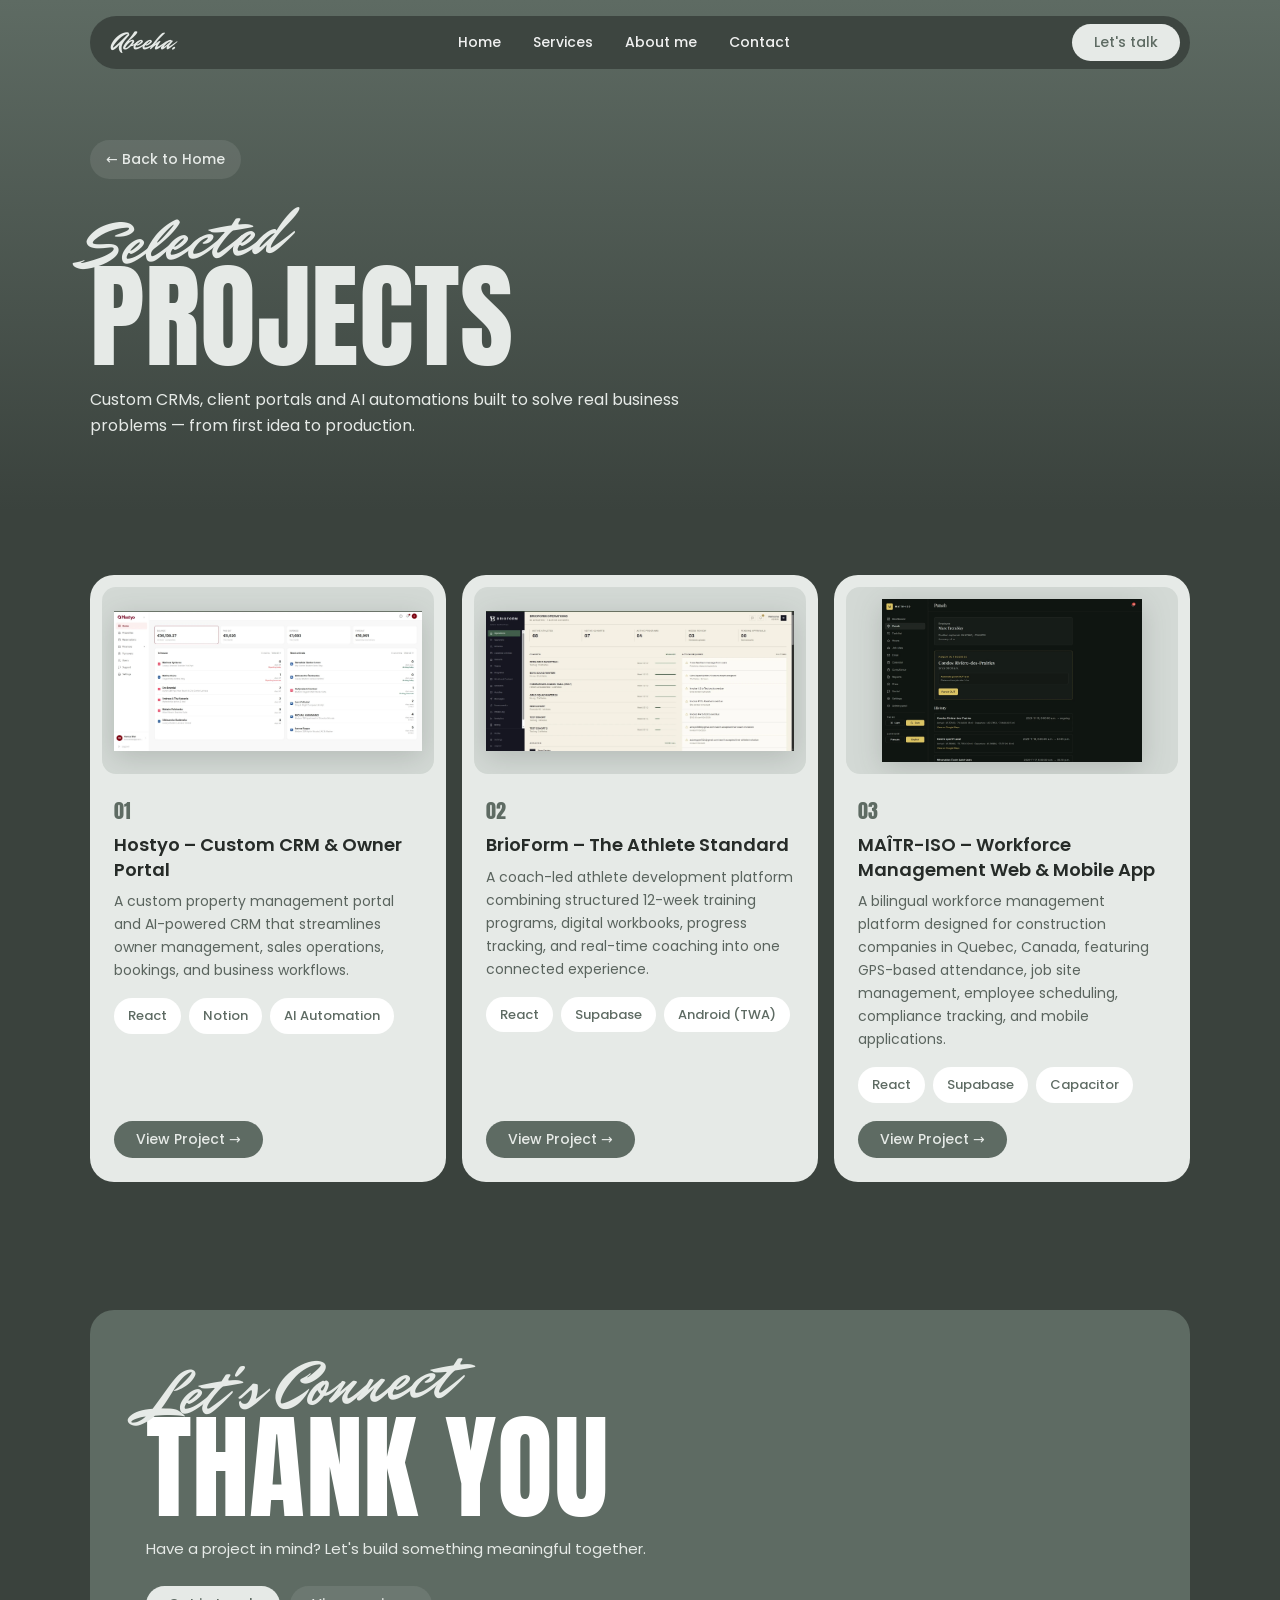
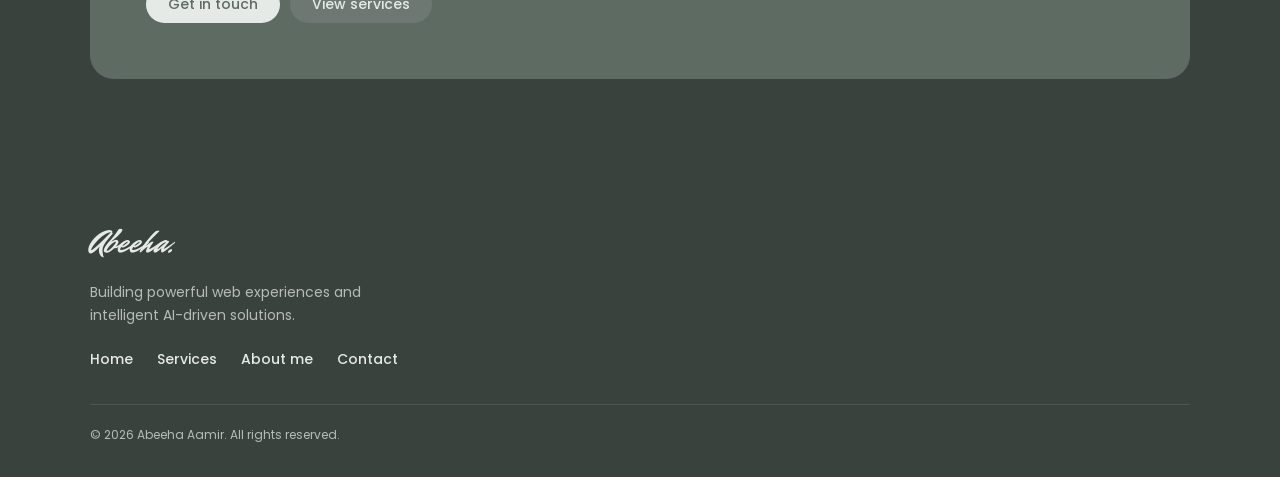
<file: projects/index.html>
<!doctype html>
<html lang="en">
<head>
  <meta charset="utf-8">
  <meta name="viewport" content="width=device-width, initial-scale=1">
  <title>Projects — Custom CRM, AI Automation &amp; Web Apps | Abeeha Aamir</title>
  <meta name="description" content="Selected projects by Abeeha Aamir, AI Automation and Full Stack Developer: custom CRMs, client portals and AI-powered business automation.">
  <meta name="author" content="Abeeha Aamir">
  <meta property="og:type" content="website">
  <meta property="og:title" content="Projects | Abeeha Aamir">
  <meta property="og:description" content="Custom CRMs, client portals and AI-powered business automation.">
  <meta property="og:image" content="../assets/images/projects/hostyo/hostyo-owner-portal-dashboard.png">
  <link rel="icon" href="../assets/images/favicon.png">
  <link rel="preconnect" href="https://fonts.googleapis.com">
  <link rel="preconnect" href="https://fonts.gstatic.com" crossorigin>
  <link rel="stylesheet" href="https://fonts.googleapis.com/css2?family=Anton&family=Mr+Dafoe&family=Poppins:wght@400;500;600&display=swap">
  <link rel="stylesheet" href="../assets/projects.css">
  <script>document.documentElement.classList.add("js");</script>
</head>
<body>
  <a class="sr-only" href="#main">Skip to content</a>

  <header class="site-nav">
    <div class="site-nav__bar">
      <a class="site-nav__logo" href="../index.html" aria-label="Abeeha Aamir — home">Abeeha.</a>
      <nav aria-label="Main">
        <ul class="site-nav__links">
          <li><a href="../index.html">Home</a></li>
          <li><a href="../services.html">Services</a></li>
          <li><a href="../about.html">About me</a></li>
          <li><a href="../contact.html">Contact</a></li>
        </ul>
      </nav>
      <a class="btn btn--light" href="../contact.html">Let's talk</a>
      <button class="site-nav__toggle" type="button" aria-expanded="false" aria-controls="mobile-menu" aria-label="Open menu">
        <svg viewBox="0 0 24 24" fill="none" stroke="currentColor" stroke-width="2" stroke-linecap="round" aria-hidden="true"><path d="M5 9h14M5 15h14"/></svg>
      </button>
    </div>
    <div class="site-nav__menu" id="mobile-menu">
      <ul>
        <li><a href="../index.html">Home</a></li>
        <li><a href="../services.html">Services</a></li>
        <li><a href="../about.html">About me</a></li>
        <li><a href="../contact.html">Contact</a></li>
      </ul>
    </div>
  </header>

  <main id="main">
    <section class="hero">
      <div class="container">
        <a class="back-link" href="../index.html">← Back to Home</a>
        <h1 class="display">
          <span class="display__script">Selected</span>
          <span class="display__main">Projects</span>
        </h1>
        <p class="hero__lead">Custom CRMs, client portals and AI automations built to solve real business problems — from first idea to production.</p>
      </div>
    </section>

    <section class="section section--tight" aria-label="Project list">
      <div class="container">
        <div class="projects-grid">
          <article class="project-card reveal">
            <div class="project-card__media">
              <img src="../assets/images/projects/hostyo/hostyo-owner-portal-dashboard.webp" width="1600" height="726"
                   alt="Hostyo Owner Portal dashboard with balance, payouts, expenses and upcoming guest arrivals">
            </div>
            <div class="project-card__body">
              <span class="project-card__num">01</span>
              <h2><a href="hostyo-custom-crm-owner-portal/">Hostyo – Custom CRM &amp; Owner Portal</a></h2>
              <p>A custom property management portal and AI-powered CRM that streamlines owner management, sales operations, bookings, and business workflows.</p>
              <ul class="chips" aria-label="Technologies">
                <li>React</li>
                <li>Notion</li>
                <li>AI Automation</li>
              </ul>
              <a class="btn btn--dark project-card__cta" href="hostyo-custom-crm-owner-portal/" aria-label="View project: Hostyo – Custom CRM &amp; Owner Portal">View Project →</a>
            </div>
          </article>

          <article class="project-card reveal">
            <div class="project-card__media">
              <img src="../assets/images/projects/brioform/brioform-admin-operations-dashboard.webp" width="1600" height="726"
                   alt="BrioForm admin operations dashboard with active athletes, cohorts and program progress">
            </div>
            <div class="project-card__body">
              <span class="project-card__num">02</span>
              <h2><a href="brioform-athlete-development-platform/">BrioForm – The Athlete Standard</a></h2>
              <p>A coach-led athlete development platform combining structured 12-week training programs, digital workbooks, progress tracking, and real-time coaching into one connected experience.</p>
              <ul class="chips" aria-label="Technologies">
                <li>React</li>
                <li>Supabase</li>
                <li>Android (TWA)</li>
              </ul>
              <a class="btn btn--dark project-card__cta" href="brioform-athlete-development-platform/" aria-label="View project: BrioForm – The Athlete Standard">View Project →</a>
            </div>
          </article>

          <article class="project-card reveal">
            <div class="project-card__media">
              <img src="../assets/images/projects/maitr-iso/maitr-iso-gps-punch-in.webp" width="1600" height="1000"
                   alt="MAÎTR-ISO GPS punch screen with an active punch at a construction job site">
            </div>
            <div class="project-card__body">
              <span class="project-card__num">03</span>
              <h2><a href="maitr-iso-workforce-management-app/">MAÎTR-ISO – Workforce Management Web &amp; Mobile App</a></h2>
              <p>A bilingual workforce management platform designed for construction companies in Quebec, Canada, featuring GPS-based attendance, job site management, employee scheduling, compliance tracking, and mobile applications.</p>
              <ul class="chips" aria-label="Technologies">
                <li>React</li>
                <li>Supabase</li>
                <li>Capacitor</li>
              </ul>
              <a class="btn btn--dark project-card__cta" href="maitr-iso-workforce-management-app/" aria-label="View project: MAÎTR-ISO – Workforce Management Web &amp; Mobile App">View Project →</a>
            </div>
          </article>
          <!-- To add a project: copy a card above and fill it in. -->
        </div>
      </div>
    </section>

    <section class="section section--tight">
      <div class="container">
        <div class="cta reveal">
          <h2 class="display">
            <span class="display__script">Let's Connect</span>
            <span class="display__main">Thank You</span>
          </h2>
          <p>Have a project in mind? Let's build something meaningful together.</p>
          <div class="cta__actions">
            <a class="btn btn--light" href="../contact.html">Get in touch</a>
            <a class="btn btn--ghost" href="../services.html">View services</a>
          </div>
        </div>
      </div>
    </section>
  </main>

  <footer class="site-footer">
    <div class="container">
      <a class="site-footer__logo" href="../index.html">Abeeha.</a>
      <p>Building powerful web experiences and intelligent AI-driven solutions.</p>
      <nav aria-label="Footer">
        <ul>
          <li><a href="../index.html">Home</a></li>
          <li><a href="../services.html">Services</a></li>
          <li><a href="../about.html">About me</a></li>
          <li><a href="../contact.html">Contact</a></li>
        </ul>
      </nav>
      <div class="site-footer__bottom">
        <span>© 2026 Abeeha Aamir. All rights reserved.</span>
      </div>
    </div>
  </footer>

  <button class="to-top" type="button" aria-label="Back to top">↑</button>
  <script src="../assets/projects.js"></script>
</body>
</html>
</file>
<file: assets/projects.css>
/*
 * Styles for the static project pages (/projects/ and case studies).
 * Mirrors the Framer template's look: ash-grey palette, Anton display
 * headings with a Mr Dafoe script accent, Poppins body text, pill nav.
 */
:root {
  --ash-900: #262b28;
  --ash-800: #2f3532;
  --ash-700: #3a423d;   /* page background */
  --ash-600: #5e6b63;   /* primary ash */
  --ash-500: #5a645e;   /* muted text on light cards: 5.0:1 on --ash-100 (WCAG AA) */
  --ash-300: #b2beb5;   /* ash grey */
  --ash-200: #cfd6d1;
  --ash-100: #e6eae7;   /* light card */
  --white: #ffffff;
  --text-on-dark: rgba(230, 234, 231, 0.72);
  --radius-lg: 24px;
  --radius-md: 14px;
  --container: 1100px;
  --font-body: "Poppins", system-ui, -apple-system, "Segoe UI", sans-serif;
  --font-display: "Anton", Impact, "Arial Narrow", sans-serif;
  --font-script: "Mr Dafoe", "Segoe Script", cursive;
}

*, *::before, *::after { box-sizing: border-box; }
html { scroll-behavior: smooth; -webkit-text-size-adjust: 100%; }
body {
  margin: 0;
  background: var(--ash-700);
  color: var(--ash-100);
  font-family: var(--font-body);
  font-size: 15px;
  line-height: 1.65;
  -webkit-font-smoothing: antialiased;
}
img { max-width: 100%; display: block; }
a { color: inherit; }
.container { width: min(var(--container), 100% - 32px); margin-inline: auto; }
.sr-only {
  position: absolute; width: 1px; height: 1px; padding: 0; margin: -1px;
  overflow: hidden; clip: rect(0 0 0 0); white-space: nowrap; border: 0;
}
:focus-visible { outline: 2px solid var(--ash-300); outline-offset: 3px; }

/* ---------- Navigation (pill, like the template) ---------- */
.site-nav {
  position: fixed; top: 16px; left: 0; right: 0; z-index: 50;
}
.site-nav__bar {
  width: min(var(--container), 100% - 32px); margin-inline: auto;
  display: flex; align-items: center; justify-content: space-between; gap: 16px;
  padding: 8px 10px 8px 22px;
  background: rgba(58, 66, 61, 0.9);
  backdrop-filter: blur(10px); -webkit-backdrop-filter: blur(10px);
  border-radius: 999px;
}
.site-nav__logo {
  font-family: var(--font-script); font-size: 26px; line-height: 1;
  color: var(--ash-100); text-decoration: none;
}
.site-nav__links { display: flex; gap: 32px; list-style: none; margin: 0; padding: 0; }
.site-nav__links a {
  font-weight: 500; font-size: 14px; color: var(--white); text-decoration: none;
  opacity: 0.92; transition: opacity 0.2s;
}
.site-nav__links a:hover, .site-nav__links a[aria-current="page"] { opacity: 1; text-decoration: underline; text-underline-offset: 6px; }
.btn {
  display: inline-flex; align-items: center; gap: 8px;
  padding: 10px 22px; border-radius: 999px; border: 0;
  font: 500 14px/1.2 var(--font-body); text-decoration: none; cursor: pointer;
  transition: transform 0.25s ease, background-color 0.25s ease, color 0.25s ease;
}
.btn:hover { transform: translateY(-2px); }
.btn--light { background: var(--ash-100); color: var(--ash-600); }
.btn--light:hover { background: var(--white); }
.btn--dark { background: var(--ash-600); color: var(--ash-100); }
.btn--dark:hover { background: var(--ash-700); }
.btn--ghost { background: rgba(230, 234, 231, 0.1); color: var(--ash-100); }
.btn--ghost:hover { background: rgba(230, 234, 231, 0.18); }
.site-nav__toggle {
  display: none; width: 40px; height: 40px; border-radius: 50%; border: 0;
  background: var(--ash-100); color: var(--ash-600); cursor: pointer;
  align-items: center; justify-content: center;
}
.site-nav__toggle svg { width: 18px; height: 18px; }
.site-nav__menu {
  display: none; width: min(var(--container), 100% - 32px); margin: 8px auto 0;
  background: rgba(58, 66, 61, 0.97); border-radius: var(--radius-lg); padding: 16px 22px;
}
.site-nav__menu ul { list-style: none; margin: 0; padding: 0; display: grid; gap: 4px; }
.site-nav__menu a { display: block; padding: 10px 0; color: var(--white); text-decoration: none; font-weight: 500; }
.site-nav.is-open .site-nav__menu { display: block; }

/* ---------- Display headings (script word over Anton caps) ---------- */
.display {
  margin: 0; font-weight: 400; line-height: 0.9; text-transform: uppercase;
  display: flex; flex-direction: column; align-items: flex-start;
}
.display__script {
  font-family: var(--font-script); text-transform: none;
  font-size: clamp(34px, 5vw, 64px); line-height: 1;
  margin-bottom: -0.22em; margin-left: -0.06em; position: relative; z-index: 1;
  transform: rotate(-4deg); transform-origin: left bottom;
}
.display__main {
  font-family: var(--font-display); letter-spacing: 0.005em;
  font-size: clamp(48px, 9vw, 120px);
}
.display--center { align-items: center; text-align: center; }
/* Titles with accented capitals (e.g. MAÎTR-ISO): keep the accent clear of the script word */
.display--roomy .display__script { margin-bottom: 0.02em; }
.display--roomy .display__main { line-height: 1.02; }
.display--on-light { color: var(--ash-600); }
.display--on-light .display__script { color: var(--ash-900); }

/* ---------- Hero ---------- */
.hero {
  background: linear-gradient(180deg, var(--ash-600) 0%, var(--ash-700) 100%);
  padding: 140px 0 72px;
}
.back-link {
  display: inline-flex; align-items: center; gap: 8px; margin-bottom: 36px;
  color: var(--ash-100); text-decoration: none; font-size: 14px; font-weight: 500;
  padding: 8px 16px; border-radius: 999px; background: rgba(230, 234, 231, 0.1);
  transition: background-color 0.2s;
}
.back-link:hover { background: rgba(230, 234, 231, 0.2); }
.breadcrumb { font-size: 13px; color: var(--ash-100); margin: 0 0 12px; }
.breadcrumb ol { list-style: none; padding: 0; margin: 0; display: flex; flex-wrap: wrap; gap: 6px; }
.breadcrumb li + li::before { content: "/"; margin-right: 6px; opacity: 0.6; }
.breadcrumb a { text-decoration: none; }
.breadcrumb a:hover { text-decoration: underline; }
.hero__subtitle {
  font: 600 clamp(18px, 2.2vw, 26px)/1.3 var(--font-body);
  color: var(--white); margin: 18px 0 0; text-transform: none;
}
.hero__lead { max-width: 640px; color: var(--ash-100); font-size: 16px; margin: 18px 0 0; } /* hero gradient starts at --ash-600 */
.hero__actions { display: flex; flex-wrap: wrap; gap: 10px; margin-top: 28px; }

.facts {
  display: grid; grid-template-columns: repeat(5, 1fr); gap: 12px;
  margin: 48px 0 0; padding: 0;
}
.facts div { background: rgba(230, 234, 231, 0.08); border-radius: var(--radius-md); padding: 16px 18px; }
.facts dt { font-size: 11px; letter-spacing: 0.12em; text-transform: uppercase; color: var(--ash-100); opacity: 1; } /* AA on the lightest hero gradient stop */
.facts dd { margin: 4px 0 0; font-weight: 600; color: var(--white); font-size: 14px; line-height: 1.4; }

.hero__shot {
  margin: 40px 0 0; border-radius: var(--radius-lg); overflow: hidden;
  background: var(--ash-100); padding: 12px;
  box-shadow: 0 30px 80px rgba(0, 0, 0, 0.25);
}
.hero__shot img { border-radius: var(--radius-md); width: 100%; height: auto; }

/* ---------- Sections ---------- */
.section { padding: 96px 0; }
.section--tight { padding: 64px 0; }
.card {
  background: var(--ash-100); color: var(--ash-900);
  border-radius: var(--radius-lg); padding: clamp(24px, 4vw, 48px);
}
.section-head { display: grid; grid-template-columns: 1fr 1fr; gap: 32px; align-items: end; margin-bottom: 40px; }
.section-head p { margin: 0; color: var(--text-on-dark); max-width: 460px; }
.card .section-head p { color: var(--ash-500); }

.eyebrow-num {
  font-family: var(--font-display); font-size: 22px; color: var(--ash-300);
  letter-spacing: 0.02em; margin: 0 0 6px;
}
.card .eyebrow-num { color: var(--ash-600); }

/* ---------- Gallery ---------- */
.gallery { display: grid; grid-template-columns: repeat(2, 1fr); gap: 16px; }
.gallery__group-title {
  grid-column: 1 / -1; margin: 18px 0 0; font-size: 13px; letter-spacing: 0.14em;
  text-transform: uppercase; color: var(--ash-500); font-weight: 600;
}
.gallery__group-title:first-child { margin-top: 0; }
.shot { margin: 0; }
.shot__btn {
  display: block; width: 100%; padding: 8px; border: 0; cursor: zoom-in;
  background: var(--white); border-radius: var(--radius-md);
  box-shadow: 0 1px 0 rgba(38, 43, 40, 0.06);
  transition: transform 0.3s ease, box-shadow 0.3s ease;
}
.shot__btn:hover { transform: translateY(-4px); box-shadow: 0 18px 40px rgba(38, 43, 40, 0.18); }
.shot__btn img { width: 100%; height: auto; border-radius: 8px; aspect-ratio: 1600 / 726; object-fit: contain; background: var(--white); }
.shot figcaption { padding: 12px 4px 0; font-size: 13px; color: var(--ash-500); }
.shot figcaption strong { display: block; color: var(--ash-900); font-size: 14px; font-weight: 600; }

/* ---------- Story blocks (Challenge / Built / CRM) ---------- */
.story { display: grid; grid-template-columns: 0.9fr 1.1fr; gap: clamp(24px, 5vw, 72px); }
.story + .story { margin-top: 72px; padding-top: 72px; border-top: 1px solid rgba(230, 234, 231, 0.12); }
.story h2 {
  font-family: var(--font-display); font-weight: 400; text-transform: uppercase;
  font-size: clamp(36px, 5vw, 60px); line-height: 0.95; margin: 0; color: var(--white);
}
.story__body p { margin: 0 0 16px; color: var(--text-on-dark); font-size: 16px; }
.story__body h3 { font-size: 15px; font-weight: 600; color: var(--white); margin: 24px 0 12px; }
.features { list-style: none; margin: 0; padding: 0; display: grid; gap: 10px; }
.features li {
  position: relative; padding: 12px 16px 12px 44px;
  background: rgba(230, 234, 231, 0.06); border-radius: 12px;
  color: var(--ash-100); font-size: 14px;
}
.features li::before {
  content: ""; position: absolute; left: 16px; top: 50%; width: 16px; height: 16px; margin-top: -8px;
  border-radius: 50%; background: var(--ash-300)
    url("data:image/svg+xml,%3Csvg xmlns='http://www.w3.org/2000/svg' viewBox='0 0 16 16'%3E%3Cpath d='M4.5 8.2l2.2 2.2 4.8-4.8' fill='none' stroke='%233a423d' stroke-width='1.8' stroke-linecap='round' stroke-linejoin='round'/%3E%3C/svg%3E") center/12px no-repeat;
}
.features--two { grid-template-columns: 1fr 1fr; }

/* ---------- User roles (3 columns) ---------- */
.roles { display: grid; grid-template-columns: repeat(3, 1fr); gap: 12px; margin-top: 8px; }
.role { background: rgba(230, 234, 231, 0.06); border-radius: var(--radius-md); padding: 22px; }
.role h3 { margin: 0 0 4px; font-size: 17px; font-weight: 600; color: var(--white); }
.role__tag { display: block; font-size: 12px; letter-spacing: 0.12em; text-transform: uppercase; color: var(--ash-300); margin-bottom: 14px; }
.role .features li { padding: 10px 12px 10px 38px; font-size: 13.5px; }
.role .features li::before { left: 12px; }

/* ---------- Feature groups (inside a light card) ---------- */
.feature-groups { display: grid; grid-template-columns: repeat(2, 1fr); gap: 12px; }
.feature-group { background: var(--white); border-radius: var(--radius-md); padding: 22px 24px; }
.feature-group h3 { margin: 0 0 12px; font-size: 16px; font-weight: 600; color: var(--ash-900); display: flex; gap: 10px; align-items: baseline; }
.feature-group h3 span { font-family: var(--font-display); font-weight: 400; font-size: 18px; color: var(--ash-600); }
.feature-group ul { margin: 0; padding: 0; list-style: none; display: grid; gap: 6px; }
.feature-group li { position: relative; padding-left: 18px; font-size: 14px; color: var(--ash-500); }
.feature-group li::before { content: ""; position: absolute; left: 2px; top: 0.65em; width: 6px; height: 6px; border-radius: 50%; background: var(--ash-600); }

.stack--four { grid-template-columns: repeat(2, 1fr); }
.stack--three { grid-template-columns: repeat(3, 1fr); }
.roles--four { grid-template-columns: repeat(4, 1fr); }
.feature-groups--three { grid-template-columns: repeat(3, 1fr); }
/* Galleries of 1600×1000 app screenshots */
.gallery--16x10 .shot__btn img { aspect-ratio: 16 / 10; object-position: center; }
.next-project { display: inline-flex; }

/* ---------- Results ---------- */
.stats { display: grid; grid-template-columns: repeat(4, 1fr); gap: 12px; margin: 0; }
.stat { background: var(--white); border-radius: var(--radius-md); padding: 22px; }
.stat dd { margin: 0; font-family: var(--font-display); font-size: clamp(40px, 5vw, 56px); line-height: 1; color: var(--ash-600); }
.stat dt { margin-top: 10px; font-size: 14px; font-weight: 600; color: var(--ash-900); }
.stat { display: flex; flex-direction: column-reverse; justify-content: flex-end; }
.results-intro { color: var(--ash-500); max-width: 620px; margin: 0 0 32px; font-size: 16px; }

.benefits { display: grid; grid-template-columns: repeat(4, 1fr); gap: 12px; }
.benefit { background: rgba(230, 234, 231, 0.06); border-radius: var(--radius-md); padding: 22px; }
.benefit__num { font-family: var(--font-display); font-size: 20px; color: var(--ash-300); }
.benefit h3 { margin: 10px 0 8px; font-size: 16px; font-weight: 600; color: var(--white); }
.benefit p { margin: 0; font-size: 14px; color: var(--text-on-dark); }

/* ---------- Tech stack ---------- */
.stack { display: grid; grid-template-columns: 1fr 1fr; gap: 16px; }
.stack__col { background: var(--white); border-radius: var(--radius-md); padding: 24px; }
.stack__col h3 { margin: 0 0 14px; font-size: 16px; font-weight: 600; color: var(--ash-900); }
.chips { list-style: none; margin: 0; padding: 0; display: flex; flex-wrap: wrap; gap: 8px; }
.chips li {
  padding: 7px 14px; border-radius: 999px; font-size: 13px; font-weight: 500;
  background: var(--ash-100); color: var(--ash-600);
}
.chips--dark li { background: rgba(230, 234, 231, 0.1); color: var(--ash-100); }

/* ---------- Projects listing ---------- */
.projects-grid { display: grid; grid-template-columns: repeat(3, 1fr); gap: 16px; }
.project-card {
  background: var(--ash-100); color: var(--ash-900); border-radius: var(--radius-lg);
  padding: 12px; display: flex; flex-direction: column;
  transition: transform 0.3s ease, box-shadow 0.3s ease;
}
.project-card:not(.project-card--soon):hover { transform: translateY(-6px); box-shadow: 0 24px 60px rgba(0, 0, 0, 0.25); }
/* 16:9 landscape frame; the whole screenshot sits centred inside it
   (object-fit: contain) on a soft ash panel instead of white bars. */
.project-card__media {
  border-radius: var(--radius-md); overflow: hidden; aspect-ratio: 16 / 9;
  background: #d3d9d5; padding: 12px; display: flex; align-items: center; justify-content: center;
}
.project-card__media img {
  display: block; width: 100%; height: 100%; object-fit: contain; object-position: center;
  border-radius: 6px; filter: drop-shadow(0 6px 14px rgba(38, 43, 40, 0.18));
}
.project-card__body { padding: 20px 12px 12px; display: flex; flex-direction: column; flex: 1; }
.project-card__num { font-family: var(--font-display); font-size: 20px; color: var(--ash-600); }
.project-card h2 { font-size: 18px; font-weight: 600; margin: 6px 0 8px; line-height: 1.35; }
.project-card h2 a { text-decoration: none; }
.project-card h2 a::after { content: ""; position: absolute; inset: 0; } /* whole card clickable */
.project-card { position: relative; }
.project-card p { margin: 0 0 16px; font-size: 14px; color: var(--ash-500); }
.project-card .chips { margin-bottom: 18px; }
.project-card .chips li { background: var(--white); }
.project-card__cta { margin-top: auto; align-self: flex-start; position: relative; z-index: 1; }
.project-card--soon { background: rgba(230, 234, 231, 0.06); color: var(--ash-100); }
.project-card--soon .project-card__media {
  background: repeating-linear-gradient(135deg, rgba(230, 234, 231, 0.05) 0 12px, rgba(230, 234, 231, 0.09) 12px 24px);
  display: grid; place-items: center;
}
.project-card--soon .project-card__media span { font-family: var(--font-script); font-size: 40px; color: var(--ash-300); }
.project-card--soon .project-card__num { color: var(--ash-300); }
.project-card--soon p { color: var(--text-on-dark); }

/* ---------- CTA + footer ---------- */
.cta { background: var(--ash-600); border-radius: var(--radius-lg); padding: clamp(28px, 5vw, 56px); }
.cta p { color: var(--ash-100); margin: 18px 0 24px; max-width: 520px; } /* 4.6:1 on --ash-600 */
.cta .display__main { color: var(--white); }
.cta__actions { display: flex; flex-wrap: wrap; gap: 10px; }
.site-footer { padding: 72px 0 32px; }
.site-footer__logo { font-family: var(--font-script); font-size: 34px; color: var(--ash-100); text-decoration: none; }
.site-footer p { color: var(--text-on-dark); max-width: 300px; font-size: 14px; margin: 10px 0 20px; }
.site-footer nav ul { list-style: none; display: flex; gap: 24px; padding: 0; margin: 0 0 32px; }
.site-footer nav a { text-decoration: none; font-size: 14px; font-weight: 500; }
.site-footer nav a:hover { text-decoration: underline; }
.site-footer__bottom {
  border-top: 1px solid rgba(230, 234, 231, 0.12); padding-top: 20px;
  display: flex; justify-content: space-between; gap: 12px; font-size: 12px; color: var(--text-on-dark);
}

.to-top {
  position: fixed; right: 24px; bottom: 24px; z-index: 40;
  width: 52px; height: 52px; border-radius: 50%; border: 0; cursor: pointer;
  background: var(--ash-100); color: var(--ash-600);
  display: grid; place-items: center; font-size: 22px;
  box-shadow: 0 8px 24px rgba(0, 0, 0, 0.2);
  opacity: 0; pointer-events: none; transform: translateY(12px);
  transition: opacity 0.3s, transform 0.3s;
}
.to-top.is-visible { opacity: 1; pointer-events: auto; transform: none; }

/* ---------- Lightbox ---------- */
.lightbox {
  border: 0; padding: 0; background: transparent; max-width: min(1400px, 96vw); width: 100%;
}
.lightbox::backdrop { background: rgba(20, 23, 21, 0.88); }
.lightbox img { width: 100%; height: auto; border-radius: var(--radius-md); }
.lightbox p { color: var(--ash-100); text-align: center; margin: 12px 0 0; font-size: 14px; }
.lightbox__close {
  position: absolute; top: 10px; right: 10px; width: 40px; height: 40px; border-radius: 50%;
  border: 0; background: var(--ash-100); color: var(--ash-700); font-size: 20px; cursor: pointer;
}

/* ---------- Reveal animation (like the template's fade-up) ---------- */
.js .reveal { opacity: 0; transform: translateY(24px); transition: opacity 0.7s ease, transform 0.7s cubic-bezier(.2,.7,.2,1); }
.js .reveal.is-in { opacity: 1; transform: none; }
@media (prefers-reduced-motion: reduce) {
  html { scroll-behavior: auto; }
  .js .reveal { opacity: 1; transform: none; transition: none; }
  .btn, .shot__btn, .project-card { transition: none; }
}

/* ---------- Responsive (template breakpoints: 1200 / 810) ---------- */
@media (max-width: 1199.98px) {
  .facts { grid-template-columns: repeat(3, 1fr); }
  .benefits { grid-template-columns: repeat(2, 1fr); }
  .projects-grid { grid-template-columns: repeat(2, 1fr); }
  .roles { grid-template-columns: 1fr; }
  .roles--four, .feature-groups--three, .stack--three { grid-template-columns: repeat(2, 1fr); }
}
@media (max-width: 809.98px) {
  body { font-size: 14px; }
  .site-nav__links, .site-nav__bar > .btn { display: none; }
  .site-nav__toggle { display: inline-flex; }
  .hero { padding-top: 112px; }
  .facts { grid-template-columns: 1fr 1fr; }
  .section { padding: 64px 0; }
  .section-head, .story, .stack { grid-template-columns: 1fr; }
  .section-head { gap: 16px; }
  .gallery, .features--two, .projects-grid, .benefits, .feature-groups, .stack--four,
  .roles--four, .feature-groups--three, .stack--three { grid-template-columns: 1fr; }
  .stats { grid-template-columns: 1fr 1fr; }
  .stat { padding: 18px 16px; }
  .stat dd { font-size: 34px; white-space: nowrap; }
  .hero__shot { padding: 6px; border-radius: var(--radius-md); }
  .story + .story { margin-top: 48px; padding-top: 48px; }
  .site-footer__bottom { flex-direction: column; }
  .to-top { right: 16px; bottom: 16px; width: 46px; height: 46px; }
}
</file>
